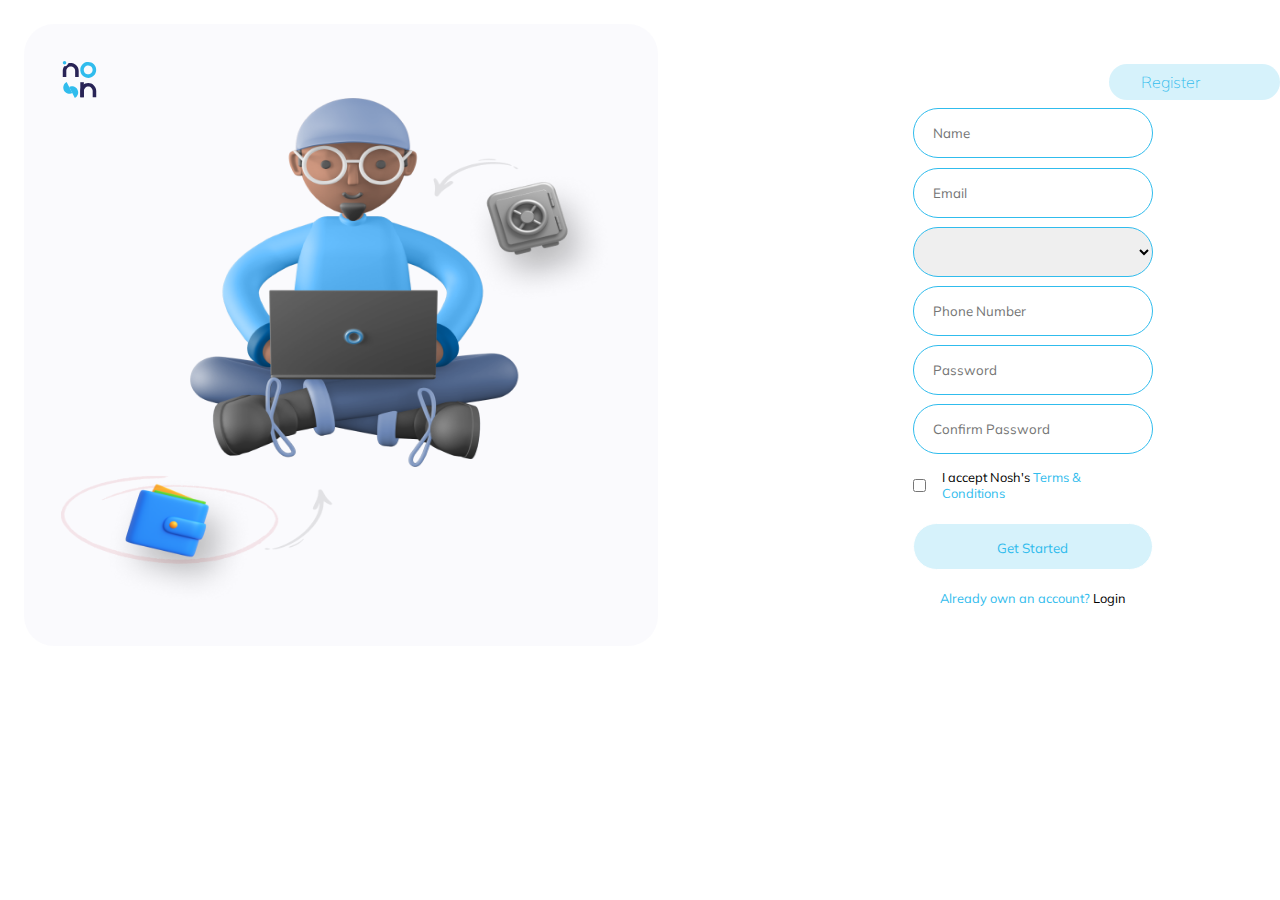
<file: sign-up/sign-up.html>
<!DOCTYPE html>
<html lang="en">

<head>
    <meta charset="UTF-8">
    <meta http-equiv="X-UA-Compatible" content="ie=edge">
    <meta name="viewport" content="width=device-width, initial-scale=1.0">
    <title>Nosh</title>
    <link rel="stylesheet" href="./sign-up.css">
</head>
<body>
    <section class="sign-up">
        <article class="sign-up__images">
            <div>
                <img src="../Images/noshlogo.b45bce0c.svg" alt="" class="first-image"/>
                <img src="../Images/sign-in.bb78c186.png" alt="" class="second-image"/> 
            </div>
        </article>

        <article class="sign-up__form">
            <h1>Register</h1>
            <form>
                <input type="text" id="name" placeholder="Name"/>
                <input type="email" id="email" placeholder="Email"/>
                <select id="country" >
                    <option value="nigeria">Nigeria</option>
                    <option value="canada">Canada</option>
                    <option value="uk">United kingdom</option>
                </select>
                <input type="number" id="phoneNumber" placeholder="Phone Number"/>
                <input type="password" id="Password" placeholder="Password"/>
                <input type="password" id="confirmPassword" placeholder="Confirm Password"/>
                <div class="sign-up__checkbox">
                    <input type="checkbox" id="agree-terms">
                    <label for="agree-terms">
                    <p>
                    I accept Nosh's <a href="#">Terms &amp; <br> Conditions</a>
                    </p>  
                    </label>
                </div>
                <button type="submit" class="button">Get Started</button>
            </form>
            <p class="para">
                Already own an account? <a href="#">Login</a>
            </p>
        </article>
    </section>
</body>
</html>
</file>
<file: sign-up/sign-up.css>
@import url('https://fonts.googleapis.com/css2?family=Anton&family=Montserrat:wght@100&family=Mulish:wght@700&display=swap');

* {
    box-sizing: border-box;
    padding: 0;
    margin: 0;
    font-family: 'Mulish', sans-serif;
}

a {
    text-decoration: none;
    color: #30bced;
}

p {
    font-size: 0.8rem;
}

.sign-up {
    display: flex;
    width: 100%;
}

.sign-up__images {
    background: rgba(238, 238, 248, 0.3);
    margin: 1.5rem;
    margin-right: 8rem;
    padding: 2.3rem;
    border-radius: 30px;
   
}

.sign-up__images div {
    display: flex;
    flex-direction: column;
}

.sign-up__images div .first-image {
    height: 2.3rem;
    width: 2.3rem;
}

.sign-up__images div .second-image {
    height: 32rem;
    width: 35rem;
}

.sign-up__form {
    width: 100%;
    display: flex;
    flex-direction: column;
    align-items: center;
    justify-content: center;
    gap: 0.5rem;
}

.sign-up__form h1 {
    align-self: flex-end;
    font-size: 1rem;
    font-weight: 100;
    border-radius: 25px;
    background:rgba(48, 188, 237, 0.2); 
    color: #30bced;
    padding: 0.5rem 5rem 0.5rem 2rem;
}

.sign-up__form form {
    display: grid;
    grid-template-columns: 15rem;
    grid-auto-rows: 2.7rem;
    grid-row-gap: 1rem;

}

.sign-up__form form input, 
.sign-up__form form select {
    border: 1px solid #30bced;
    border-radius: 25px;
    padding: 1.5rem 1.2rem;
}

.sign-up__form form input:focus, 
.sign-up__form form select:focus {
    outline: none;
    border-color: #30bced;
}



.sign-up__form form button {
    border: 1px solid white;
    border-radius: 25px ;
    color: #30bced;
    background:rgba(48, 188, 237, 0.2);
    padding: 1rem 1.2rem ;
    padding-bottom: 1.8rem;
}

.sign-up__checkbox {
    display: flex;
    align-items: center;
    gap: 1rem;
}

.para {
    margin-top: 1rem;
    color: #30bced;
}

.para a {
    color: black;
}
</file>
